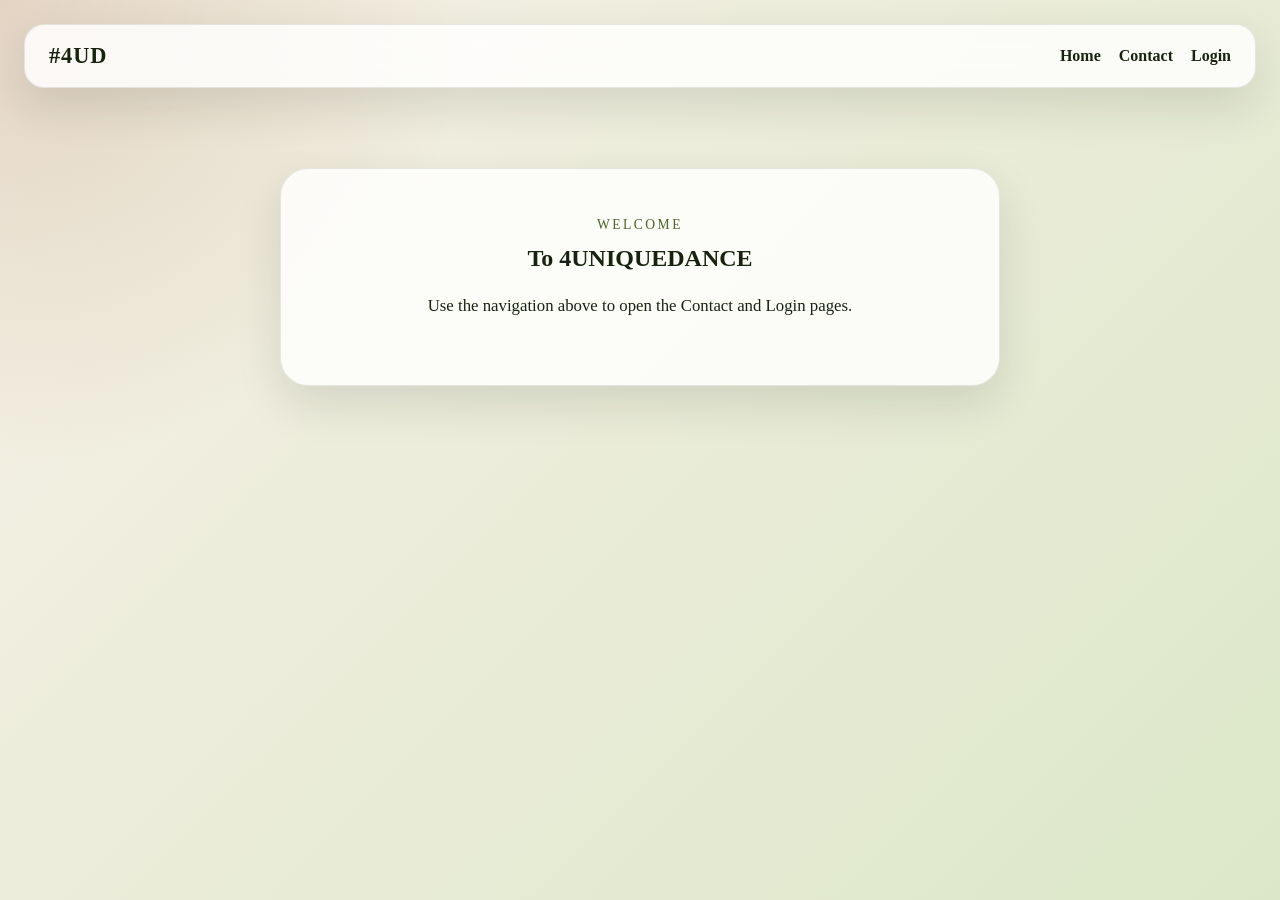
<file: frontend/index.html>
<!DOCTYPE html>
<html lang="en">
<head>
  <meta charset="UTF-8">
  <meta name="viewport" content="width=device-width, initial-scale=1.0">
  <title>Home Page</title>
  <link rel="stylesheet" href="styles.css">
</head>
<body>
  <header class="hero">
    <nav class="navbar">
      <div class="brand">#4UD</div>
      <ul class="nav-links">
        <li><a href="#home">Home</a></li>
        <li><a href="contact.html">Contact</a></li>
        <li><a href="login.html">Login</a></li>
      </ul>
    </nav>

    <section id="home" class="hero-content">
      <p class="eyebrow">Welcome</p>
      <h1>To 4UNIQUEDANCE</h1>
      <p class="intro">
        Use the navigation above to open the Contact and Login pages.
      </p>
    </section>
  </header>
</body>
</html>
</file>
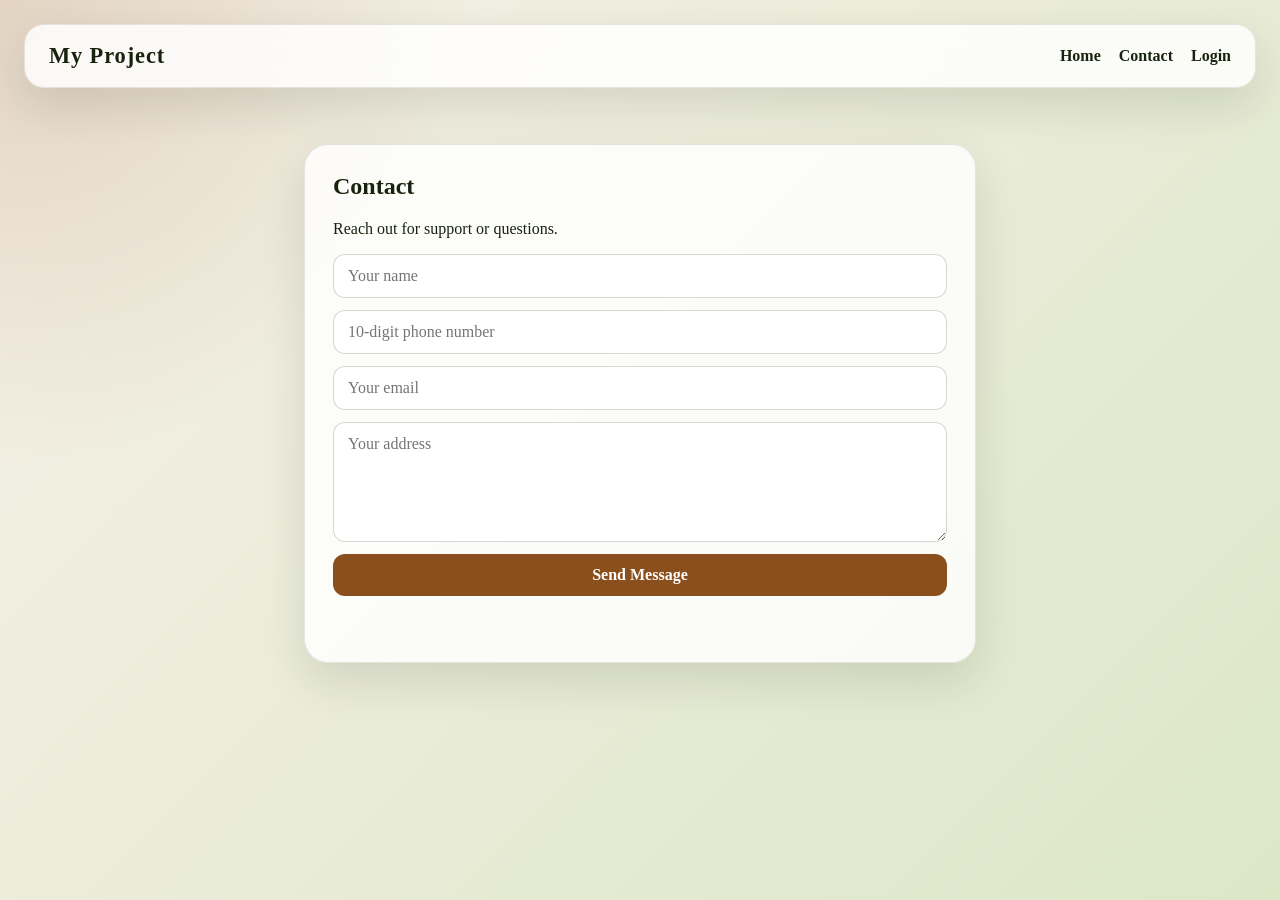
<file: frontend/contact.html>
<!DOCTYPE html>
<html lang="en">
<head>
  <meta charset="UTF-8">
  <meta name="viewport" content="width=device-width, initial-scale=1.0">
  <title>Contact</title>
  <link rel="stylesheet" href="styles.css">
</head>
<body>
  <header class="hero">
    <nav class="navbar">
      <div class="brand">My Project</div>
      <ul class="nav-links">
        <li><a href="index.html">Home</a></li>
        <li><a href="contact.html">Contact</a></li>
        <li><a href="login.html">Login</a></li>
      </ul>
    </nav>

    <main class="content single-page">
      <section class="card">
        <h2>Contact</h2>
        <p>Reach out for support or questions.</p>
        <form class="form" id="contact-form">
          <input type="text" id="name" placeholder="Your name" required>
          <input type="tel" id="phone" placeholder="10-digit phone number" inputmode="numeric" pattern="[0-9]{10}" maxlength="10" required>
          <input type="email" id="email" placeholder="Your email" required>
          <textarea id="address" placeholder="Your address" required></textarea>
          <button type="submit">Send Message</button>
        </form>
        <p id="form-message" class="form-message" aria-live="polite"></p>
      </section>
    </main>
  </header>
  <script>
    const contactForm = document.getElementById('contact-form');
    const formMessage = document.getElementById('form-message');
    const phoneInput = document.getElementById('phone');

    phoneInput.addEventListener('input', function () {
      phoneInput.value = phoneInput.value.replace(/\D/g, '').slice(0, 10);
    });

    contactForm.addEventListener('submit', async function (event) {
      event.preventDefault();

      const name = document.getElementById('name').value.trim();
      const phone = document.getElementById('phone').value.trim();
      const email = document.getElementById('email').value.trim();
      const address = document.getElementById('address').value.trim();
      const phoneDigits = phone.replace(/\D/g, '');

      if (!name || !email || !address || phoneDigits.length !== 10) {
        formMessage.textContent = 'Please enter name, email, address, and a valid 10-digit phone number.';
        formMessage.className = 'form-message error';
        return;
      }

      try {
        const response = await fetch('/api/contact', {
          method: 'POST',
          headers: {
            'Content-Type': 'application/json'
          },
          body: JSON.stringify({
            name,
            phone: phoneDigits,
            email,
            address
          })
        });

        const result = await response.json();
        formMessage.textContent = result.message;
        formMessage.className = response.ok ? 'form-message success' : 'form-message error';

        if (response.ok) {
          contactForm.reset();
        }
      } catch {
        formMessage.textContent = 'Unable to submit right now. Please try again.';
        formMessage.className = 'form-message error';
      }
    });
  </script>
</body>
</html>
</file>
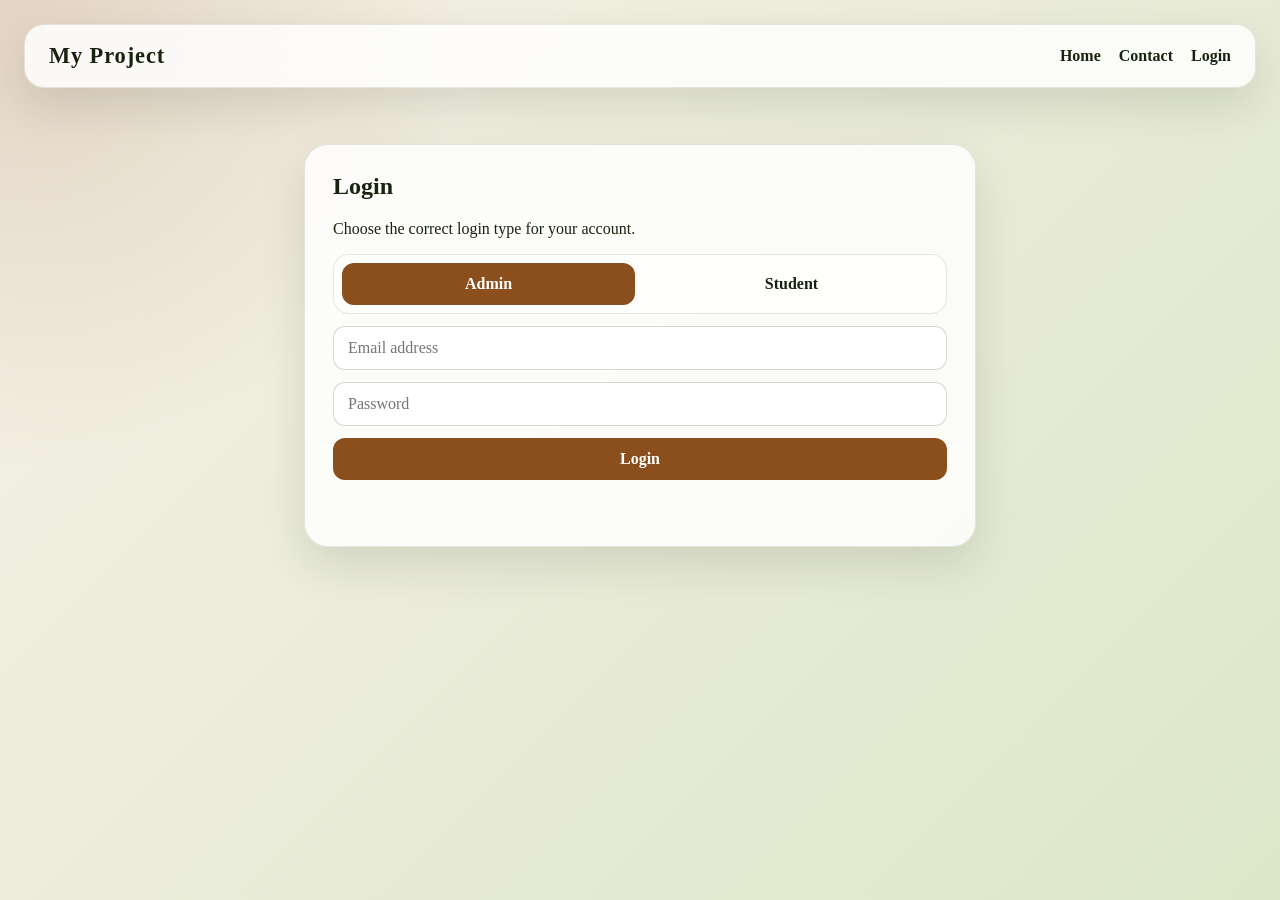
<file: frontend/login.html>
<!DOCTYPE html>
<html lang="en">
<head>
  <meta charset="UTF-8">
  <meta name="viewport" content="width=device-width, initial-scale=1.0">
  <title>Login</title>
  <link rel="stylesheet" href="styles.css">
</head>
<body>
  <header class="hero">
    <nav class="navbar">
      <div class="brand">My Project</div>
      <ul class="nav-links">
        <li><a href="index.html">Home</a></li>
        <li><a href="contact.html">Contact</a></li>
        <li><a href="login.html">Login</a></li>
      </ul>
    </nav>

    <main class="content single-page">
      <section class="card">
        <h2>Login</h2>
        <p>Choose the correct login type for your account.</p>
        <form class="form" id="login-form">
          <div class="role-switch" aria-label="Login type">
            <label class="switch-option">
              <input type="radio" name="role" value="admin" checked>
              <span>Admin</span>
            </label>
            <label class="switch-option">
              <input type="radio" name="role" value="student">
              <span>Student</span>
            </label>
          </div>
          <input type="email" id="username" placeholder="Email address" required>
          <input type="password" id="password" placeholder="Password" required>
          <button type="submit">Login</button>
        </form>
        <p id="login-message" class="form-message" aria-live="polite"></p>
      </section>
    </main>
  </header>
  <script>
    const existingAuth = sessionStorage.getItem('myproject_auth');
    if (existingAuth) {
      try {
        const auth = JSON.parse(existingAuth);
        if (auth.role === 'admin') {
          window.location.href = 'admin/dashboard.html';
        } else if (auth.role === 'student') {
          window.location.href = 'student/home.html';
        }
      } catch {
        sessionStorage.removeItem('myproject_auth');
      }
    }

    const loginForm = document.getElementById('login-form');
    const loginMessage = document.getElementById('login-message');

    loginForm.addEventListener('submit', async function (event) {
      event.preventDefault();

      const role = document.querySelector('input[name="role"]:checked').value;
      const username = document.getElementById('username').value.trim();
      const password = document.getElementById('password').value.trim();

      if (!username || !password) {
        loginMessage.textContent = 'Please enter username and password.';
        loginMessage.className = 'form-message error';
        return;
      }

      try {
        const response = await fetch('/api/login', {
          method: 'POST',
          headers: {
            'Content-Type': 'application/json'
          },
          body: JSON.stringify({
            role,
            username,
            password
          })
        });

        const result = await response.json();
        loginMessage.textContent = result.message;
        loginMessage.className = response.ok ? 'form-message success' : 'form-message error';

        if (response.ok && result.redirect) {
          sessionStorage.setItem('myproject_auth', JSON.stringify({
            role,
            username
          }));
          window.location.href = result.redirect;
        }
      } catch {
        loginMessage.textContent = 'Unable to login right now. Please try again.';
        loginMessage.className = 'form-message error';
      }
    });
  </script>
</body>
</html>
</file>
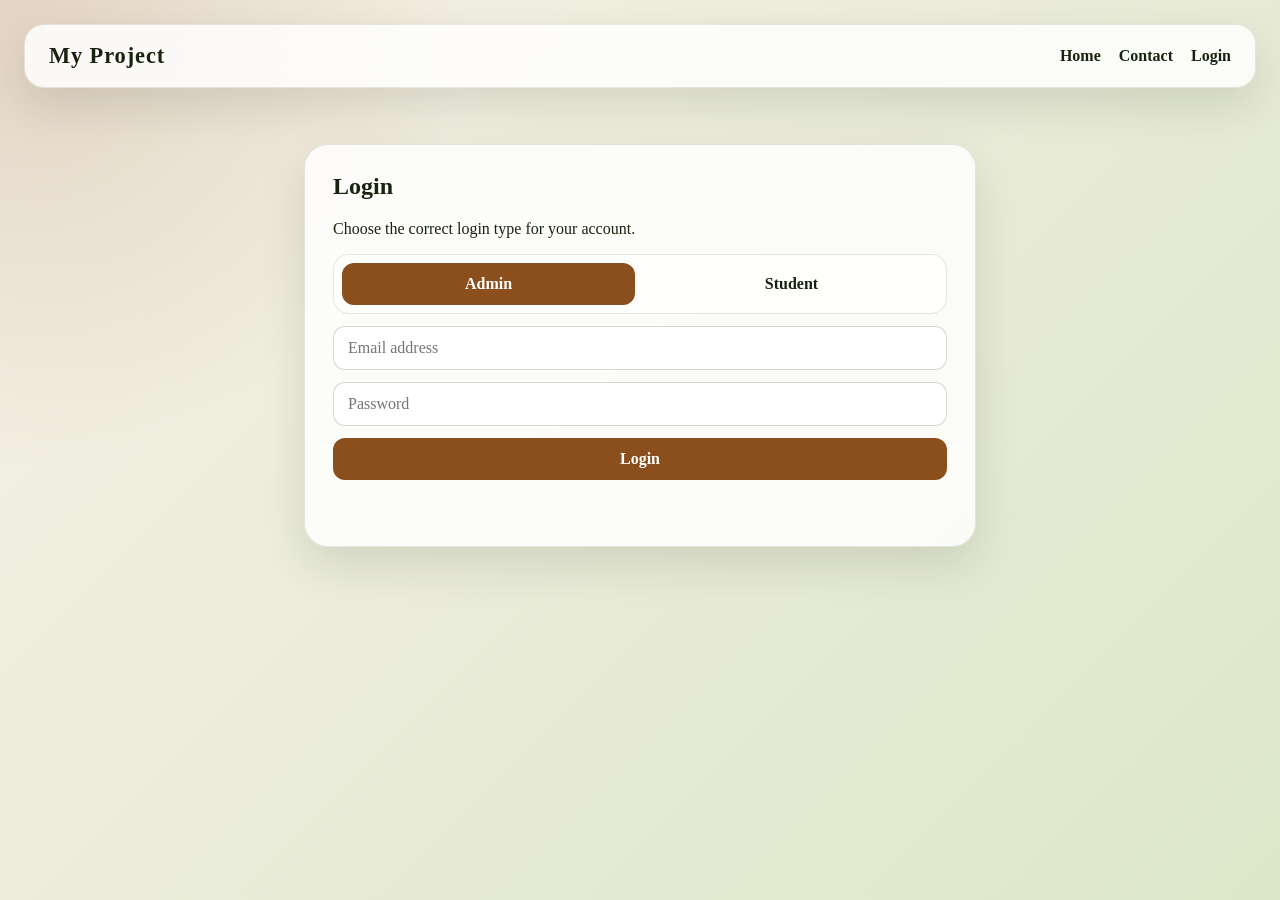
<file: frontend/student/home.html>
<!DOCTYPE html>
<html lang="en">
<head>
  <meta charset="UTF-8">
  <meta name="viewport" content="width=device-width, initial-scale=1.0">
  <title>Student Home</title>
  <link rel="stylesheet" href="../styles.css">
  <script src="../auth.js"></script>
</head>
<body>
  <header class="hero">
    <nav class="navbar">
      <div class="brand">My Project</div>
      <ul class="nav-links">
        <li><a href="home.html">Student</a></li>
        <li><button type="button" id="logout-button" class="nav-button">Logout</button></li>
      </ul>
    </nav>

    <section class="hero-content">
      <p class="eyebrow">Student</p>
      <h1>Student Home Page</h1>
      <p class="intro">
        This page is separated from the admin area and can be expanded with student-specific features later.
      </p>
    </section>
  </header>
  <script>
    MyProjectAuth.requireRole('student');
    MyProjectAuth.attachLogout('logout-button', '../login.html');
  </script>
</body>
</html>
</file>
<file: frontend/styles.css>
:root {
  --bg: #f5efe6;
  --surface: rgba(255, 255, 255, 0.82);
  --text: #18230f;
  --muted: #4f6228;
  --accent: #8a4f1d;
  --accent-dark: #6f3f15;
  --border: rgba(24, 35, 15, 0.1);
  --shadow: 0 18px 45px rgba(24, 35, 15, 0.12);
}

* {
  box-sizing: border-box;
}

body {
  margin: 0;
  font-family: Georgia, "Times New Roman", serif;
  color: var(--text);
  background:
    radial-gradient(circle at top left, rgba(138, 79, 29, 0.18), transparent 30%),
    linear-gradient(135deg, #f7f1e8, #dce7c8);
}

.hero {
  min-height: 100vh;
  padding: 24px;
}

.navbar {
  display: flex;
  align-items: center;
  justify-content: space-between;
  gap: 20px;
  padding: 18px 24px;
  border: 1px solid var(--border);
  border-radius: 20px;
  background: var(--surface);
  backdrop-filter: blur(12px);
  box-shadow: var(--shadow);
}

.brand {
  font-size: 1.4rem;
  font-weight: 700;
  letter-spacing: 0.04em;
}

.nav-links {
  display: flex;
  gap: 18px;
  margin: 0;
  padding: 0;
  list-style: none;
}

.nav-links a {
  color: var(--text);
  text-decoration: none;
  font-weight: 600;
}

.nav-links a:hover,
.nav-button:hover {
  color: var(--accent);
}

.nav-button {
  border: 0;
  background: transparent;
  color: var(--text);
  font: inherit;
  font-weight: 600;
  cursor: pointer;
  padding: 0;
}

.hero-content {
  max-width: 720px;
  margin: 80px auto 40px;
  padding: 48px;
  border-radius: 28px;
  background: var(--surface);
  border: 1px solid var(--border);
  box-shadow: var(--shadow);
  text-align: center;
}

.eyebrow {
  margin: 0 0 12px;
  text-transform: uppercase;
  letter-spacing: 0.18em;
  color: var(--muted);
  font-size: 0.85rem;
}

h1, h2 {
  margin-top: 0;
}

.intro {
  font-size: 1.05rem;
  line-height: 1.7;
}

.content {
  display: grid;
  grid-template-columns: repeat(auto-fit, minmax(260px, 1fr));
  gap: 24px;
  padding: 0 24px 40px;
}

.single-page {
  max-width: 720px;
  margin: 56px auto 0;
}

.card {
  padding: 28px;
  border-radius: 24px;
  background: var(--surface);
  border: 1px solid var(--border);
  box-shadow: var(--shadow);
}

.form {
  display: grid;
  gap: 12px;
}

.role-switch {
  display: grid;
  grid-template-columns: repeat(2, 1fr);
  gap: 10px;
  padding: 8px;
  border: 1px solid var(--border);
  border-radius: 16px;
  background: rgba(255, 255, 255, 0.65);
}

.switch-option {
  position: relative;
}

.switch-option input {
  position: absolute;
  opacity: 0;
  pointer-events: none;
}

.switch-option span {
  display: block;
  padding: 12px 14px;
  border-radius: 12px;
  text-align: center;
  font-weight: 700;
  cursor: pointer;
  transition: background 0.2s ease, color 0.2s ease;
}

.switch-option input:checked + span {
  background: var(--accent);
  color: #fff;
}

input,
textarea,
button {
  width: 100%;
  padding: 12px 14px;
  border-radius: 12px;
  border: 1px solid rgba(24, 35, 15, 0.18);
  font: inherit;
}

textarea {
  min-height: 120px;
  resize: vertical;
}

.form-message {
  min-height: 24px;
  margin: 14px 0 0;
  font-weight: 700;
}

.form-message.success {
  color: #1f6b2d;
}

.form-message.error {
  color: #a12626;
}

.section-head {
  display: flex;
  align-items: center;
  justify-content: space-between;
  gap: 16px;
}

.secondary-button {
  width: auto;
  padding-inline: 18px;
  background: #31451c;
}

.admin-layout {
  max-width: 1100px;
}

.subtabs {
  display: flex;
  gap: 12px;
  margin: 22px 0 18px;
  flex-wrap: wrap;
}

.subtab-button {
  width: auto;
  padding-inline: 18px;
  background: rgba(49, 69, 28, 0.12);
  color: var(--text);
  border: 1px solid var(--border);
}

.subtab-button.active {
  background: var(--accent);
  color: #fff;
}

.tab-panel {
  display: none;
}

.tab-panel.active {
  display: block;
}

.stats-grid {
  display: grid;
  grid-template-columns: repeat(auto-fit, minmax(220px, 1fr));
  gap: 18px;
  margin-bottom: 18px;
}

.stat-card,
.nested-card {
  background: rgba(255, 255, 255, 0.55);
}

.stat-card {
  padding: 22px;
  border-radius: 18px;
  border: 1px solid var(--border);
}

.stat-card h3 {
  margin: 8px 0 0;
  font-size: 1.8rem;
}

.stat-label {
  margin: 0;
  color: var(--muted);
  text-transform: uppercase;
  letter-spacing: 0.08em;
  font-size: 0.8rem;
}

.nested-card {
  margin-top: 0;
}

.detail-list {
  display: grid;
  gap: 14px;
}

.detail-list div {
  display: grid;
  gap: 4px;
}

.detail-list dt {
  font-weight: 700;
}

.detail-list dd {
  margin: 0;
}

.table-wrap {
  overflow-x: auto;
  margin-top: 16px;
}

.action-row {
  display: flex;
  justify-content: flex-end;
  margin-top: 8px;
}

.data-table {
  width: 100%;
  border-collapse: collapse;
  background: rgba(255, 255, 255, 0.55);
  border-radius: 16px;
  overflow: hidden;
}

.data-table th,
.data-table td {
  padding: 14px 12px;
  text-align: left;
  border-bottom: 1px solid var(--border);
  vertical-align: top;
}

.data-table th {
  background: rgba(49, 69, 28, 0.12);
}

button {
  border: 0;
  background: var(--accent);
  color: #fff;
  font-weight: 700;
  cursor: pointer;
}

button:hover {
  background: var(--accent-dark);
}

@media (max-width: 700px) {
  .navbar {
    flex-direction: column;
  }

  .nav-links {
    flex-wrap: wrap;
    justify-content: center;
  }

  .hero-content {
    padding: 32px 24px;
  }

  .section-head {
    align-items: flex-start;
    flex-direction: column;
  }
}
</file>
